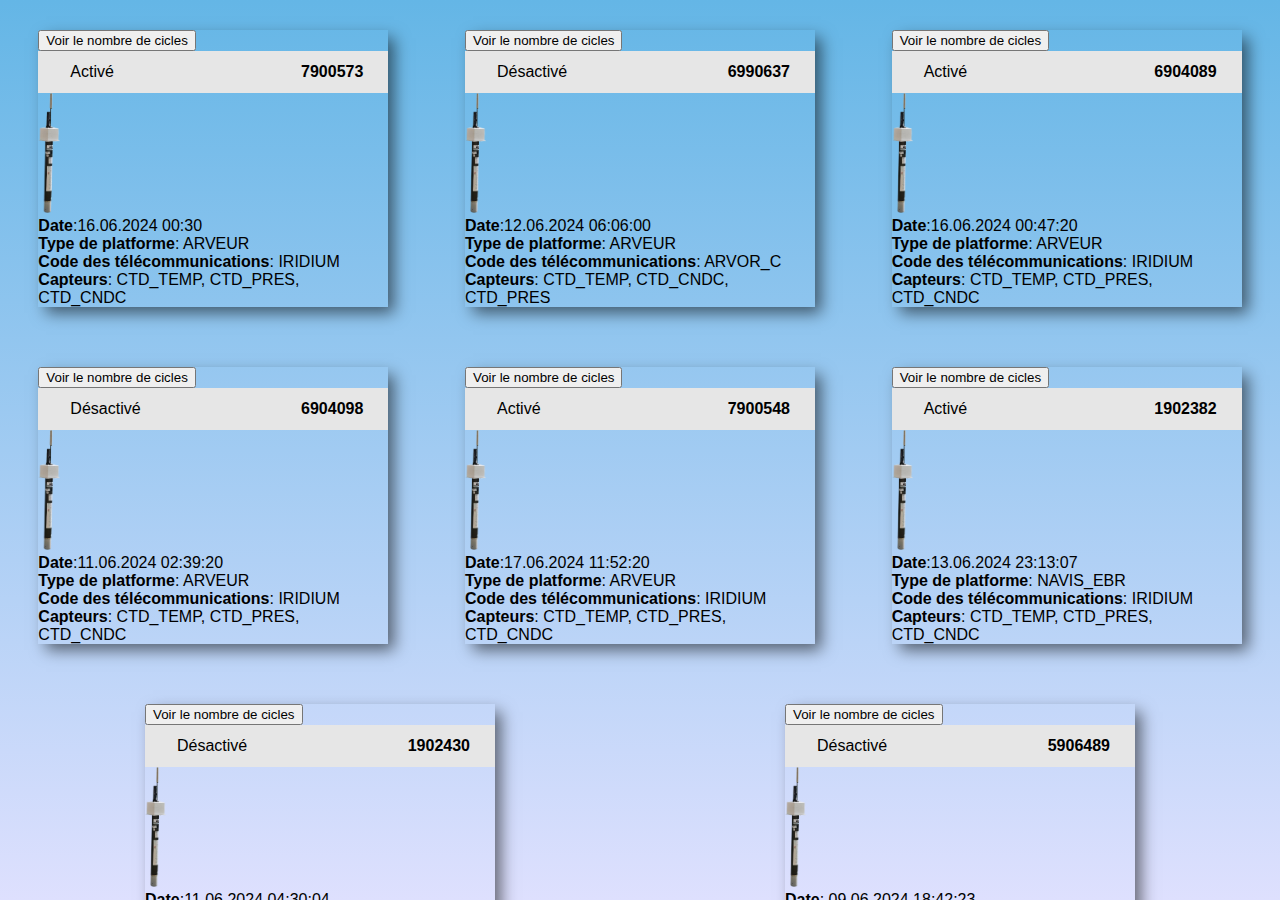
<file: static.html>
<!DOCType html>
<html lang="fr">

<head>
	<meta charset="UTF-8">
	<meta name="viewport" content="width=device-width, initial-scale=1.0">
	<title>flotteur</title>
	<link rel="stylesheet" href="styles.css">
	<script src="scripts/static.js"></script>
</head>

<body>
	<div class="main">

		<div  class="card">
			<div id="myImage">
				<button onclick="afficherNumCycle(1)">Voir le nombre de cicles</button>
				<span id="numCycle1"></span>
			</div>
			<div class="card-header">
				<span class="status">
					<div class="green-circle"></div>
					<span>Activé</span>
				</span>
				<span class="wmo">
					<strong>7900573 </strong>
				</span>
			</div>



			<div class="card-body">
				<div class="img-container">
					<img class="float" src="images/flotteur.png">
				</div>
				<div class="content">

					<b>Date</b>:16.06.2024 00:30<br>
					<b>Type de platforme</b>: ARVEUR<br>
					<b>Code des télécommunications</b>: IRIDIUM<br>
					<b>Capteurs</b>: CTD_TEMP, CTD_PRES, CTD_CNDC<br>
				</div>
			</div>
		</div>
		<div class="card">
			<div id="myImage">
				<button onclick="afficherNumCycle(2)">Voir le nombre de cicles</button>
				<span id="numCycle2"></span>
			</div>
			<div class="card-header">
				<span class="status">
					<div class="gray-circle"></div>
					<span>Désactivé</span>
				</span>

				<span class="wmo">
					<strong>6990637 </strong>
				</span>
			</div>



			<div class="card-body">
				<div class="img-container">
					<img class="float" src="images/flotteur.png">
				</div>
				<div class="content">
					<b>Date</b>:12.06.2024 06:06:00<br>
					<b>Type de platforme</b>: ARVEUR<br>
					<b>Code des télécommunications</b>: ARVOR_C<br>
					<b>Capteurs</b>: CTD_TEMP, CTD_CNDC, CTD_PRES<br>
				</div>
			</div>
		</div>
		<div class="card">
			<div id="myImage">
				<button onclick="afficherNumCycle(3)">Voir le nombre de cicles</button>
				<span id="numCycle3"></span>
			</div>
			<div class="card-header">
				<span class="status">
					<div class="green-circle"></div>
					<span>Activé</span>
				</span>

				<span class="wmo">
					<strong>6904089 </strong>
				</span>
			</div>



			<div class="card-body">
				<div class="img-container">
					<img class="float" src="images/flotteur.png">
				</div>
				<div class="content">
					<b>Date</b>:16.06.2024 00:47:20<br>
					<b>Type de platforme</b>: ARVEUR<br>
					<b>Code des télécommunications</b>: IRIDIUM<br>
					<b>Capteurs</b>: CTD_TEMP, CTD_PRES, CTD_CNDC<br>
				</div>
			</div>
		</div>
			<div class="card">
				<div id="myImage">
					<button onclick="afficherNumCycle(4)">Voir le nombre de cicles</button>
					<span id="numCycle4"></span>
				</div>
			<div class="card-header">
				<span class="status">
					<div class="gray-circle"></div>
					<span>Désactivé</span>
				</span>

				<span class="wmo">
					<strong>6904098 </strong>
				</span>
			</div>




			<div class="card-body">
				<div class="img-container">
					<img class="float" src="images/flotteur.png">
				</div>
				<div class="content">
					<b>Date</b>:11.06.2024 02:39:20<br>
					<b>Type de platforme</b>: ARVEUR<br>
					<b>Code des télécommunications</b>: IRIDIUM<br>
					<b>Capteurs</b>: CTD_TEMP, CTD_PRES, CTD_CNDC<br>
				</div>
			</div>
		</div>
		<div class="card">
			<div id="myImage">
				<button onclick="afficherNumCycle(5)">Voir le nombre de cicles</button>
				<span id="numCycle5"></span>
			</div>
			<div class="card-header">
				<span class="status">
					<div class="green-circle"></div>
					<span>Activé</span>
				</span>

				<span class="wmo">
					<strong>7900548 </strong>
				</span>
			</div>



			<div class="card-body">
				<div class="img-container">
					<img class="float" src="images/flotteur.png">
				</div>
				<div class="content">
					<b>Date</b>:17.06.2024 11:52:20<br>
					<b>Type de platforme</b>: ARVEUR<br>
					<b>Code des télécommunications</b>: IRIDIUM<br>
					<b>Capteurs</b>: CTD_TEMP, CTD_PRES, CTD_CNDC<br>
				</div>
			</div>
		</div>
		<div class="card">
			<div id="myImage">
				<button onclick="afficherNumCycle(6)">Voir le nombre de cicles</button>
				<span id="numCycle6"></span>
			</div>
			<div class="card-header">
				<span class="status">
					<div class="green-circle"></div>
					<span>Activé</span>
				</span>

				<span class="wmo">
					<strong>1902382 </strong>
				</span>
			</div>




			<div class="card-body">
				<div class="img-container">
					<img class="float" src="images/flotteur.png">
				</div>
				<div class="content">
					<b>Date</b>:13.06.2024 23:13:07<br>
					<b>Type de platforme</b>: NAVIS_EBR<br>
					<b>Code des télécommunications</b>: IRIDIUM<br>
					<b>Capteurs</b>: CTD_TEMP, CTD_PRES, CTD_CNDC<br>
				</div>
			</div>
		</div>
		<div class="card">
			<div id="myImage">
				<button onclick="afficherNumCycle(7)">Voir le nombre de cicles</button>
				<span id="numCycle7"></span>
			</div>
			<div class="card-header">
				<span class="status">
					<div class="gray-circle"></div>
					<span>Désactivé</span>
				</span>

				<span class="wmo">
					<strong>1902430 </strong>
				</span>
			</div>



			<div class="card-body">
				<div class="img-container">
					<img class="float" src="images/flotteur.png">
				</div>
				<div class="content">
					<b>Date</b>:11.06.2024 04:30:04<br>
					<b>Type de platforme</b>: S2A<br>
					<b>Code des télécommunications</b>: IRIDIUM<br>
					<b>Capteurs</b>: CTD_TEMP, CTD_PRES, CTD_CNDC<br>
				</div>
			</div>
		</div>
		<div class="card">
			<div id="myImage">
				<button onclick="afficherNumCycle(8)">Voir le nombre de cicles</button>
				<span id="numCycle8"></span>
			</div>
			<div class="card-header">
				<span class="status">
					<div class="gray-circle"></div>
					<span>Désactivé</span>
				</span>

				<span class="wmo">
					<strong>5906489 </strong>
				</span>
			</div>



			<div class="card-body">
				<div class="img-container">
					<img class="float" src="images/flotteur.png">
				</div>
				<div class="content">
					<b>Date</b>: 09.06.2024 18:42:23<br>
					<b>Type de platforme</b>: SOMMET<br>
					<b>Code des télécommunications</b>: IRIDIUM<br>
					<b>Capteurs</b>: CTD_TEMP, CTD_PRES, CTD_CNDC<br>
				</div>
			</div>
		</div>


</body>
</file>
<file: styles.css>
body {
    margin: 0;
    background: linear-gradient(#64b6e6, #dee0fe);
    background-size: 100%;
    font-family: 'Segoe UI', Tahoma, Geneva, Verdana, sans-serif;
}

.dashboard {
    display: flex;
    justify-content: space-around;
    align-content: center;
}


.main-map {
    height: 100vh;
    flex: 1;
}

.main {
    display: flex;
    flex: 1;
    flex-wrap: wrap;
    justify-content: space-around;
    align-items: center;
    height: 100vh;
    margin: 0px;
    overflow-y: auto;
}

@media (max-width: 500px) {
    .main {
        flex-direction: column;
        height: auto;

    }
}

.float {
    height: 120px;
}


.card {
    width: 350px;
    box-shadow: 7px 7px 15px -1px rgba(0, 0, 0, 0.55);
    margin: 30px;
    background: none;
}

.card-header {
    display: flex;
    justify-content: space-between;
    align-items: center;
    width: 100%;
    height: 42px;
    background-color: #e6e6e6;
}

.status {
    display: flex;
    gap: 7px;
    margin-left: 25px;
    justify-items: center;
    align-items: center;
}

.btn-map{
    width: 50px;
    background-color: none;
    font-size: 10px;
}

.wmo {

    margin-right: 25px;
}

.A-circle {
    width: 20px;
    height: 20px;
    background-color: rgb(80, 198, 74);
    border-radius: 50%;

}

.I-circle {
    width: 20px;
    height: 20px;
    background-color: rgb(255, 0, 0);
    border-radius: 50%;

}


.card-body-float {
    display: flex;
    justify-content: space-between;
    align-items: stretch;
    width: 100%;
    height: 200px;
    background-color: #fff;
}

.card-body-float .content {
    display: flex;
    flex-direction: column;
    justify-content: space-around;
    padding-top: 8px;
    padding-left: 14px;
    width: 100%;
    height: 100%;
}

.card-body-float .img-container {
    width: 100px;
    height: 100%;
    padding-top: 20px;
    padding-bottom: 20px;
    text-align: center;
    background-color: #e6e6e6;
}



#cycle-line {
    width: 100%;
    display: flex;
    align-items: center;    
    justify-content: space-around;
    gap: 40px;
    height: 40px;
}

.btn-cycle{
    height: 33px;
    width: 150px;
    font-size: 13px;
    font-weight: bold;
    flex: 2;
}

.num-cycle{
    flex:1;
}

.voir-plus-btn{
    color: #e6e6e6 !important;
    text-align: center;
    font-size: 1.08333em;
    margin-left: 10px;
}
</file>
